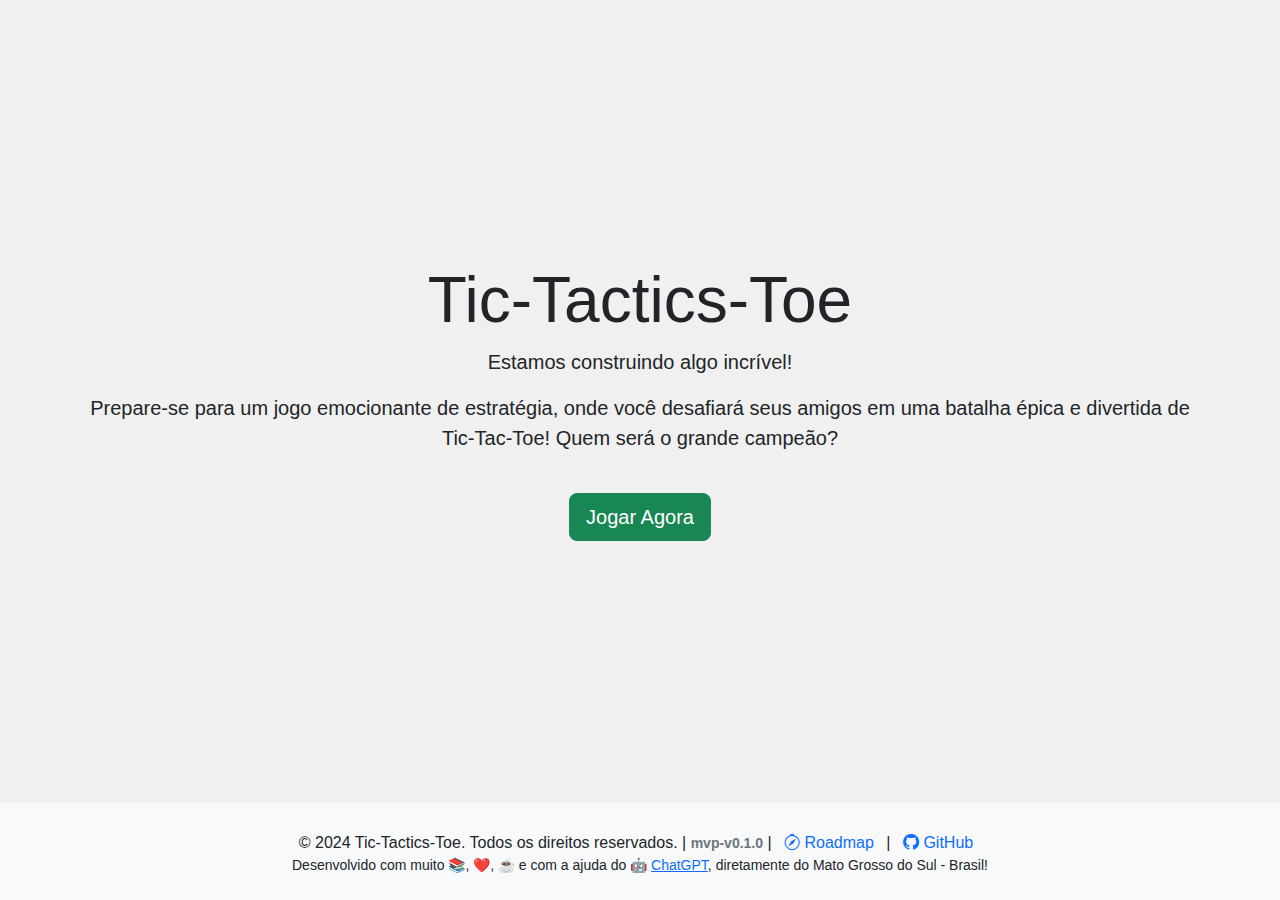
<file: index.html>
<!DOCTYPE html>
<html lang="pt-BR">
<head>
    <meta charset="UTF-8">
    <meta name="viewport" content="width=device-width, initial-scale=1.0">
    <title>Tic-Tactics-Toe</title>
    <link href="https://cdn.jsdelivr.net/npm/bootstrap@5.3.3/dist/css/bootstrap.min.css" rel="stylesheet" integrity="sha384-QWTKZyjpPEjISv5WaRU9OFeRpok6YctnYmDr5pNlyT2bRjXh0JMhjY6hW+ALEwIH" crossorigin="anonymous">
    <link rel="stylesheet" href="https://cdn.jsdelivr.net/npm/bootstrap-icons@1.11.3/font/bootstrap-icons.min.css">
    <link rel="stylesheet" href="./styles/site.css">
    <script src="./scripts/setup.js" defer></script>
</head>
<body>
    <div class="container main-container text-center">
        <h1 class="display-3">Tic-Tactics-Toe</h1>
        <p class="lead">Estamos construindo algo incrível!</p>
        <p class="lead">Prepare-se para um jogo emocionante de estratégia, onde você desafiará seus amigos em uma batalha épica e divertida de Tic-Tac-Toe! Quem será o grande campeão?</p>
        <a href="./views/home.html" class="btn btn-success btn-lg mt-4">Jogar Agora</a>
    </div>

    <footer class="bg-light text-center py-4">
        <div class="container">
            <div class="mt-1 text-center">
                <p class="mb-1 d-inline">&copy; 2024 Tic-Tactics-Toe. Todos os direitos reservados.</p> 
                | <span id="app-version" class="text-secondary fw-bold small"></span>
                | <a href="./docs/roadmap.md" class="text-decoration-none mx-2" title="Roadmap" target="_blank"><i class="bi bi-compass"></i> Roadmap</a> 
                | <a href="https://github.com/alexandre-melgarejo/tic-tactics-toe" class="text-decoration-none mx-2" title="Repositório do jogo" target="_blank"><i class="bi bi-github"></i> GitHub</a>
            </div>
            <p class="mb-0 small">Desenvolvido com muito 📚, ❤️, ☕ e com a ajuda do 🤖 <a href="https://www.openai.com/chatgpt" target="_blank" class="text-primary">ChatGPT</a>, diretamente do Mato Grosso do Sul - Brasil!</p>
        </div>
    </footer>

</body>
</html>
</file>
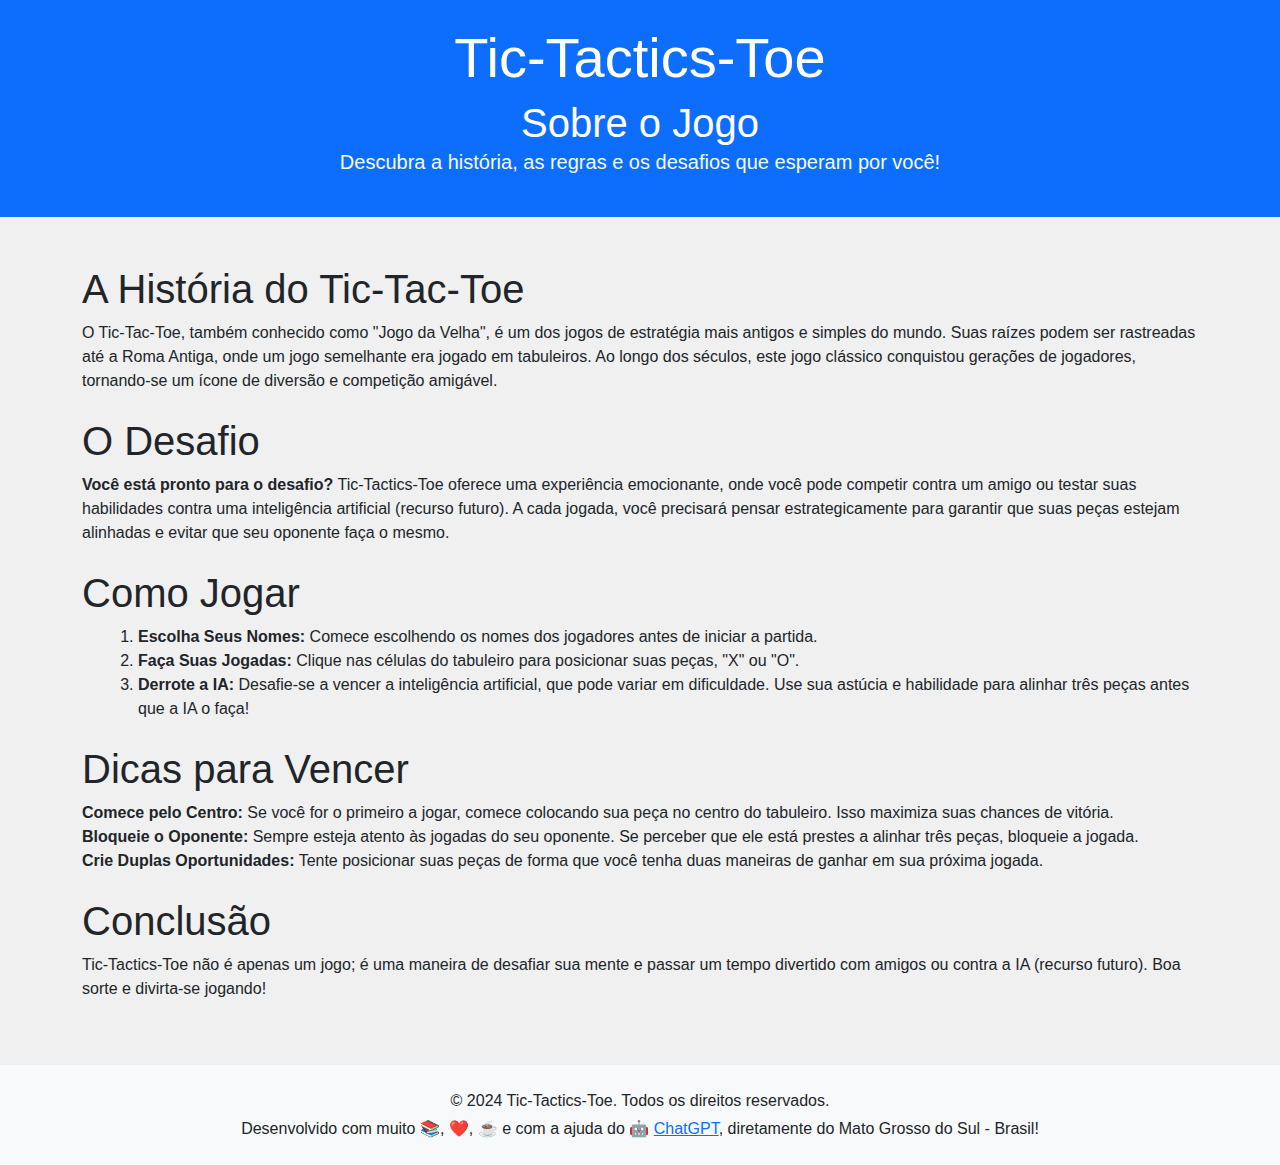
<file: docs/readme.html>
<!DOCTYPE html>
<html lang="pt-BR">
<head>
    <meta charset="UTF-8">
    <meta name="viewport" content="width=device-width, initial-scale=1.0">
    <title>Tic-Tactics-Toe - Documentação do Jogo</title>
    <link href="https://cdn.jsdelivr.net/npm/bootstrap@5.3.3/dist/css/bootstrap.min.css" rel="stylesheet" integrity="sha384-QWTKZyjpPEjISv5WaRU9OFeRpok6YctnYmDr5pNlyT2bRjXh0JMhjY6hW+ALEwIH" crossorigin="anonymous">
    <link rel="stylesheet" href="../styles/site.css">
</head>
<body>

    <header class="bg-primary text-white text-center py-4">
        <div class="container">
            <h1 class="display-4 font-weight-bold mb-2">Tic-Tactics-Toe</h1>
            <h2 class="display-6 mb-0">Sobre o Jogo</h2>
            <p class="lead text-light">Descubra a história, as regras e os desafios que esperam por você!</p>
        </div>
    </header>
    
    <main class="container my-5">
        <section class="mb-4">
            <h2 class="display-6">A História do Tic-Tac-Toe</h2>
            <p>O Tic-Tac-Toe, também conhecido como "Jogo da Velha", é um dos jogos de estratégia mais antigos e simples do mundo. 
                Suas raízes podem ser rastreadas até a Roma Antiga, onde um jogo semelhante era jogado em tabuleiros. 
                Ao longo dos séculos, este jogo clássico conquistou gerações de jogadores, tornando-se um ícone de diversão e competição amigável.</p>
        </section>
    
        <section class="mb-4">
            <h2 class="display-6">O Desafio</h2>
            <p><strong>Você está pronto para o desafio?</strong> 
                Tic-Tactics-Toe oferece uma experiência emocionante, onde você pode competir contra um amigo ou testar suas habilidades contra uma inteligência artificial (recurso futuro). 
                A cada jogada, você precisará pensar estrategicamente para garantir que suas peças estejam alinhadas e evitar que seu oponente faça o mesmo.</p>
        </section>
    
        <section class="mb-4">
            <h2 class="display-6">Como Jogar</h2>
            <ol class="list-decimal ms-4">
                <li><strong>Escolha Seus Nomes:</strong> Comece escolhendo os nomes dos jogadores antes de iniciar a partida.</li>
                <li><strong>Faça Suas Jogadas:</strong> Clique nas células do tabuleiro para posicionar suas peças, "X" ou "O".</li>
                <li><strong>Derrote a IA:</strong> Desafie-se a vencer a inteligência artificial, que pode variar em dificuldade. 
                    Use sua astúcia e habilidade para alinhar três peças antes que a IA o faça!</li>
            </ol>
        </section>
    
        <section class="mb-4">
            <h2 class="display-6">Dicas para Vencer</h2>
            <ul class="list-unstyled">
                <li><strong>Comece pelo Centro:</strong> Se você for o primeiro a jogar, comece colocando sua peça no centro do tabuleiro. Isso maximiza suas chances de vitória.</li>
                <li><strong>Bloqueie o Oponente:</strong> Sempre esteja atento às jogadas do seu oponente. Se perceber que ele está prestes a alinhar três peças, bloqueie a jogada.</li>
                <li><strong>Crie Duplas Oportunidades:</strong> Tente posicionar suas peças de forma que você tenha duas maneiras de ganhar em sua próxima jogada.</li>
            </ul>
        </section>
    
        <section>
            <h2 class="display-6">Conclusão</h2>
            <p>Tic-Tactics-Toe não é apenas um jogo; é uma maneira de desafiar sua mente e passar um tempo divertido com amigos ou contra a IA (recurso futuro). 
                Boa sorte e divirta-se jogando!</p>
        </section>
    </main>
    
    <footer class="bg-light text-center py-4">
        <div class="container">
            <p class="mb-1">&copy; 2024 Tic-Tactics-Toe. Todos os direitos reservados.</p>
            <p class="mb-0">Desenvolvido com muito 📚, ❤️, ☕ e com a ajuda do 🤖 <a href="https://www.openai.com/chatgpt" target="_blank" class="text-primary">ChatGPT</a>, diretamente do Mato Grosso do Sul - Brasil!</p>
        </div>
    </footer>
        
</body>
</html>
</file>
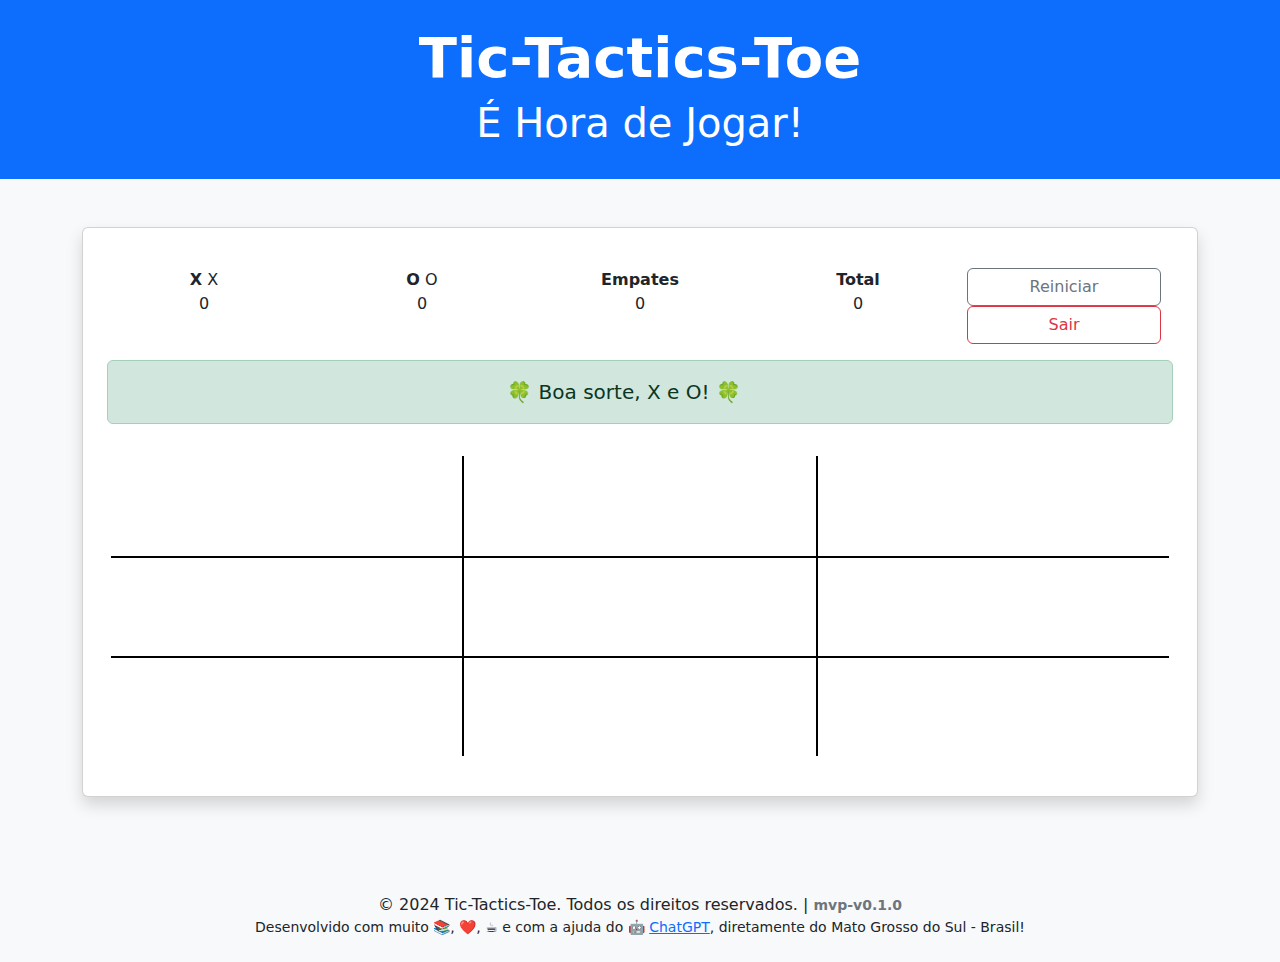
<file: views/board.html>
<!DOCTYPE html>
<html lang="pt-BR">

<head>
    <meta charset="UTF-8">
    <meta name="viewport" content="width=device-width, initial-scale=1.0">
    <title>Tic-Tactics-Toe - Tabuleiro</title>
    <link href="https://cdn.jsdelivr.net/npm/bootstrap@5.3.3/dist/css/bootstrap.min.css" rel="stylesheet"
        integrity="sha384-QWTKZyjpPEjISv5WaRU9OFeRpok6YctnYmDr5pNlyT2bRjXh0JMhjY6hW+ALEwIH" crossorigin="anonymous">
    <link rel="stylesheet" href="../styles/board.css">
    <script src="../scripts/setup.js" defer></script>
</head>

<body class="d-flex flex-column min-vh-100 bg-light text-center">

    <!-- Header -->
    <header class="bg-primary text-white py-4">
        <div class="container">
            <h1 class="display-4 fw-bold">Tic-Tactics-Toe</h1>
            <h2 class="display-6">É Hora de Jogar!</h2>
        </div>
    </header>

    <!-- Main -->
    <main class="container my-5">
        <div class="card p-4 mb-4 shadow">
            <!-- <h3 class="card-title">Placar</h3> -->
            <div id="scoreboard" class="my-3">
                <div class="row">
                    <div class="col">
                        <div class="row d-flex">
                            <div class="col">
                                <strong id="nameX"></strong>
                                <span class="iconX"> X</span>
                            </div>
                        </div>
                        <div class="row">
                            <span id="scoreX">0</span>
                        </div>
                    </div>
                    <div class="col">
                        <div class="row d-flex">
                            <div class="col">
                                <strong><span id="nameO"></span></strong>
                                <span class="iconO"> O</span>
                            </div>
                        </div>
                        <div class="row">
                            <span id="scoreO">0</span>
                        </div>
                    </div>
                    <div class="col">
                        <div class="row">
                            <strong>Empates</strong>
                        </div>
                        <div class="row">
                            <span id="scoreDraw">0</span>
                        </div>
                    </div>
                    <div class="col">
                        <div class="row">
                            <strong>Total</strong>
                        </div>
                        <div class="row">
                            <span id="scoreTotal">0</span>
                        </div>
                    </div>
                    <div class="col">
                        <div class="row w-100">
                            <button type="button" onclick="restartGame()"
                                class="btn btn-outline-secondary">Reiniciar</button>
                        </div>
                        <div class="row w-100">
                            <button type="button" onclick="goHome()" class="btn btn-outline-danger">Sair</button>
                        </div>
                        <!-- <button type="button" onclick="showEmptyCells()" class="btn btn-light">Mostrar Espaços Vazios</button> -->
                    </div>
                </div>
            </div>

            <!-- Mensagens -->
            <div class="w-100 text-center lead text-muted" id="message">MENSAGEM PARA O JOGADOR</div>

            <div id="gameBoard" class="container justify-content-center p-3">
                <div class="row">
                    <div class="col cell" id="cell0" onclick="makeMove(0)"></div>
                    <div class="col cell" id="cell1" onclick="makeMove(1)"></div>
                    <div class="col cell" id="cell2" onclick="makeMove(2)"></div>
                </div>
                <div class="row">
                    <div class="col cell" id="cell3" onclick="makeMove(3)"></div>
                    <div class="col cell" id="cell4" onclick="makeMove(4)"></div>
                    <div class="col cell" id="cell5" onclick="makeMove(5)"></div>
                </div>
                <div class="row">
                    <div class="col cell" id="cell6" onclick="makeMove(6)"></div>
                    <div class="col cell" id="cell7" onclick="makeMove(7)"></div>
                    <div class="col cell" id="cell8" onclick="makeMove(8)"></div>
                </div>
            </div>

        </div>

    </main>

    <!-- Footer -->
    <footer class="bg-light text-center py-4">
        <div class="container">
            <p class="mb-1 d-inline">&copy; 2024 Tic-Tactics-Toe. Todos os direitos reservados.</p>
            | <span id="app-version" class="text-secondary fw-bold small"></span>
            <p class="mb-0 small">Desenvolvido com muito 📚, ❤️, ☕ e com a ajuda do 🤖 <a
                    href="https://www.openai.com/chatgpt" target="_blank" class="text-primary">ChatGPT</a>, diretamente
                do Mato Grosso do Sul - Brasil!</p>
        </div>
    </footer>

    <!-- Scripts -->
    <script src="https://cdn.jsdelivr.net/npm/bootstrap@5.3.3/dist/js/bootstrap.bundle.min.js"
        integrity="sha384-YvpcrYf0tY3lHB60NNkmXc5s9fDVZLESaAA55NDzOxhy9GkcIdslK1eN7N6jIeHz"
        crossorigin="anonymous"></script>
    <script src="../scripts/views/board.js"></script>
    <script src="../scripts/engine/v0/runner.js"></script>
</body>

</html>
</file>
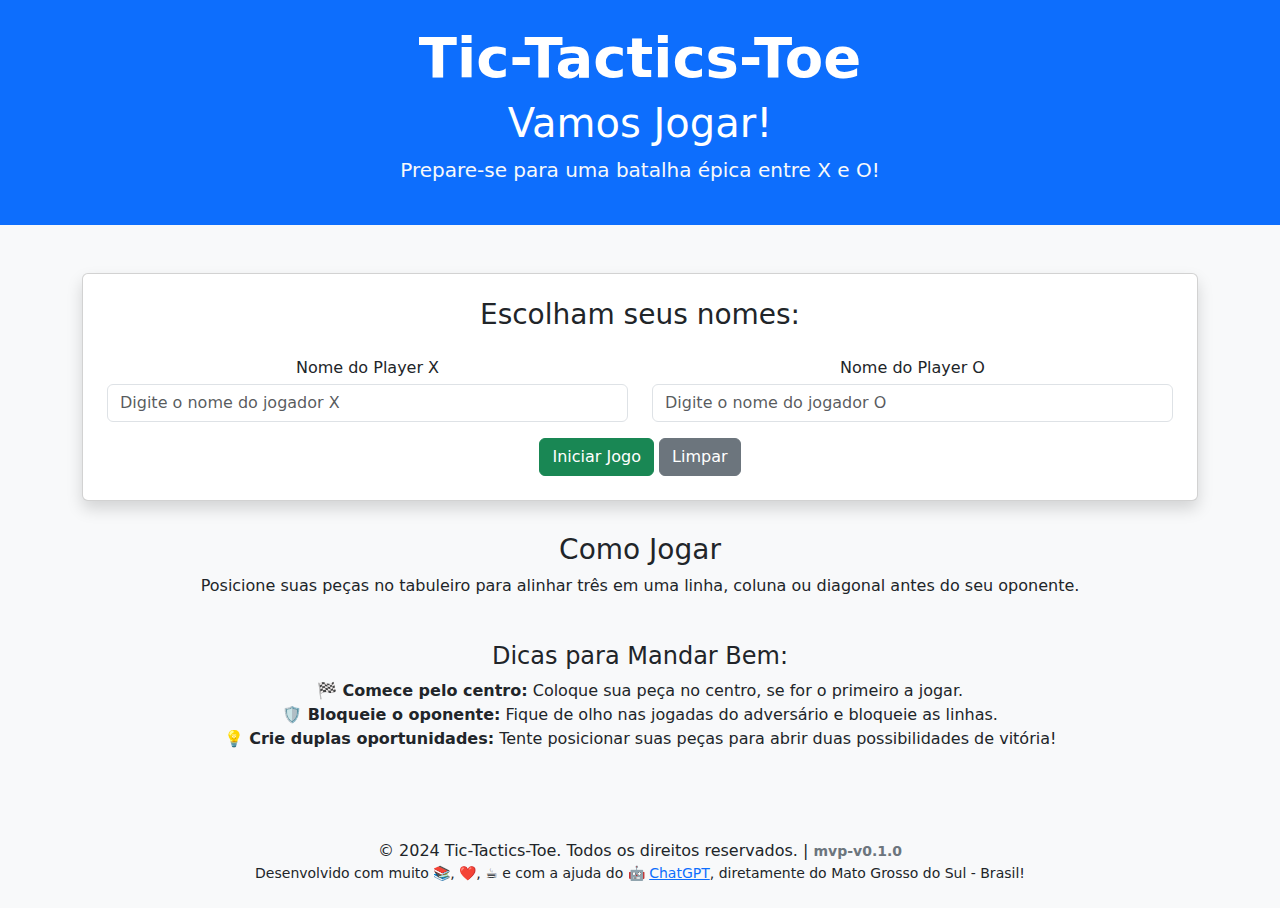
<file: views/home.html>
<!DOCTYPE html>
<html lang="pt-BR">

<head>
    <meta charset="UTF-8">
    <meta name="viewport" content="width=device-width, initial-scale=1.0">
    <title>Tic-Tactics-Toe - Setup</title>
    <link href="https://cdn.jsdelivr.net/npm/bootstrap@5.3.3/dist/css/bootstrap.min.css" rel="stylesheet"
        integrity="sha384-QWTKZyjpPEjISv5WaRU9OFeRpok6YctnYmDr5pNlyT2bRjXh0JMhjY6hW+ALEwIH" crossorigin="anonymous">
    <script src="../scripts/setup.js" defer></script>
</head>

<body class="d-flex flex-column min-vh-100 bg-light text-center">

    <!-- Header -->
    <header class="bg-primary text-white py-4">
        <div class="container">
            <h1 class="display-4 fw-bold">Tic-Tactics-Toe</h1>
            <h2 class="display-6">Vamos Jogar!</h2>
            <p id="battleText" class="lead text-light">Prepare-se para uma batalha épica entre <strong
                    id="nameX">X</strong> e <strong><span id="nameO">O</span></strong>!</p>
        </div>
    </header>

    <!-- Main Content -->
    <main class="container my-5">
        <!-- Formulário para nomes dos jogadores -->
        <div class="card p-4 mb-4 shadow">
            <h3 class="card-title">Escolham seus nomes:</h3>
            <form id="playerForm">
                <div class="row py-3">
                    <div class="col">
                        <div class="form-group">
                            <label class="mb-1" for="playerX">Nome do Player X</label>
                            <input type="text" id="playerX" class="form-control"
                                placeholder="Digite o nome do jogador X" required>
                        </div>
                    </div>
                    <div class="col">
                        <div class="form-group">
                            <label class="mb-1" for="playerO">Nome do Player O</label>
                            <input type="text" id="playerO" class="form-control"
                                placeholder="Digite o nome do jogador O" required>
                        </div>
                    </div>
                </div>
                <button type="button" onclick="startGame()" class="btn btn-success mr-2">Iniciar Jogo</button>
                <button type="reset" class="btn btn-secondary">Limpar</button>
            </form>
        </div>

        <!-- Instruções e Dicas -->
        <section>
            <div class="row mt-1">
                <div class="col">
                    <h3 class="mt-2">Como Jogar</h3>
                    <p>Posicione suas peças no tabuleiro para alinhar três em uma linha, coluna ou diagonal antes do seu
                        oponente.</p>
                </div>
            </div>
            <div class="row mt-1">
                <div class="col">
                    <h4 class="mt-4">Dicas para Mandar Bem:</h4>
                    <ul class="list-unstyled">
                        <li><strong>🏁 Comece pelo centro:</strong> Coloque sua peça no centro, se for o primeiro a jogar.
                        </li>
                        <li><strong>🛡️ Bloqueie o oponente:</strong> Fique de olho nas jogadas do adversário e bloqueie as
                            linhas.</li>
                        <li><strong>💡 Crie duplas oportunidades:</strong> Tente posicionar suas peças para abrir duas
                            possibilidades de vitória!</li>
                    </ul>
                </div>
            </div>
        </section>
    </main>

    <!-- Footer -->
    <footer class="mt-auto py-4 text-center bg-light">
        <div class="container">
            <p class="mb-1 d-inline">&copy; 2024 Tic-Tactics-Toe. Todos os direitos reservados.</p>
            | <span id="app-version" class="text-secondary fw-bold small"></span>
            <p class="mb-0 small">Desenvolvido com muito 📚, ❤️, ☕ e com a ajuda do 🤖 <a
                    href="https://www.openai.com/chatgpt" target="_blank" class="text-primary">ChatGPT</a>, diretamente
                do Mato Grosso do Sul - Brasil!</p>
        </div>
    </footer>

    <!-- External JavaScript -->
    <script src="../scripts/views/home.js"></script>
</body>

</html>
</file>
<file: styles/site.css>
/* Index under construction */
body {
    background-color: #f0f0f0;
    font-family: Arial, sans-serif;
    display: flex;
    flex-direction: column;
    min-height: 100vh; /* Garante que o corpo ocupe toda a altura da viewport */
}

.main-container {
    flex: 1; /* Faz com que este contêiner ocupe o espaço restante */
    display: flex;
    flex-direction: column;
    justify-content: center;
    align-items: center;
    text-align: center;
}
</file>
<file: styles/board.css>
.cell {
    height: 100px; /* Ajuste a altura das células */
    display: flex;
    justify-content: center;
    align-items: center;
    border-left: 2px solid #000; /* Bordas internas */
    border-top: 2px solid #000; /* Bordas internas */
}

.cell:first-child {
    border-left: none;
}

.row:first-child .cell {
    border-top: none;
}

.row:last-child .cell {
    border-bottom: none;
}

.row .cell:last-child {
    border-right: none; /* Remove a borda direita da última coluna */
}

.cell:hover {
    cursor: pointer; /* Cursor para indicar que a célula é clicável */
    background-color: #f0f0f0; /* Cor de fundo ao passar o mouse */
}
</file>
